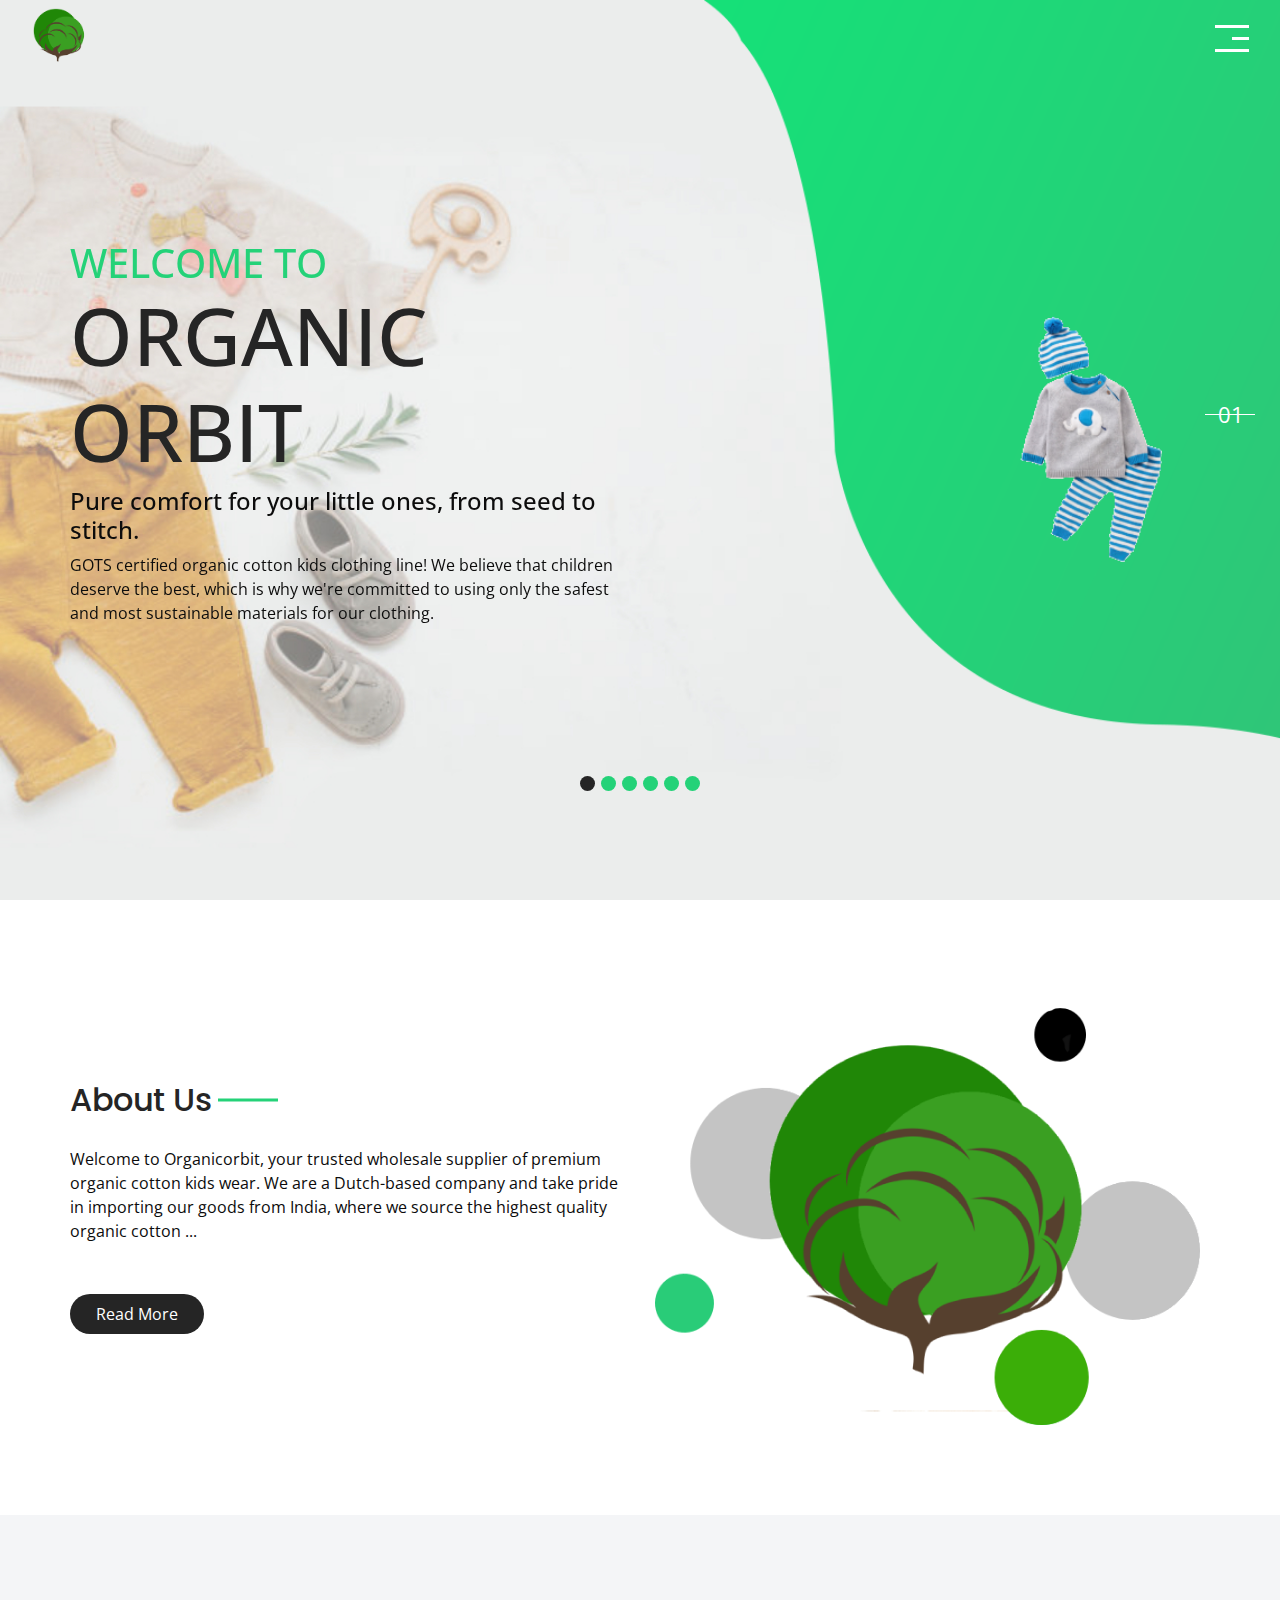
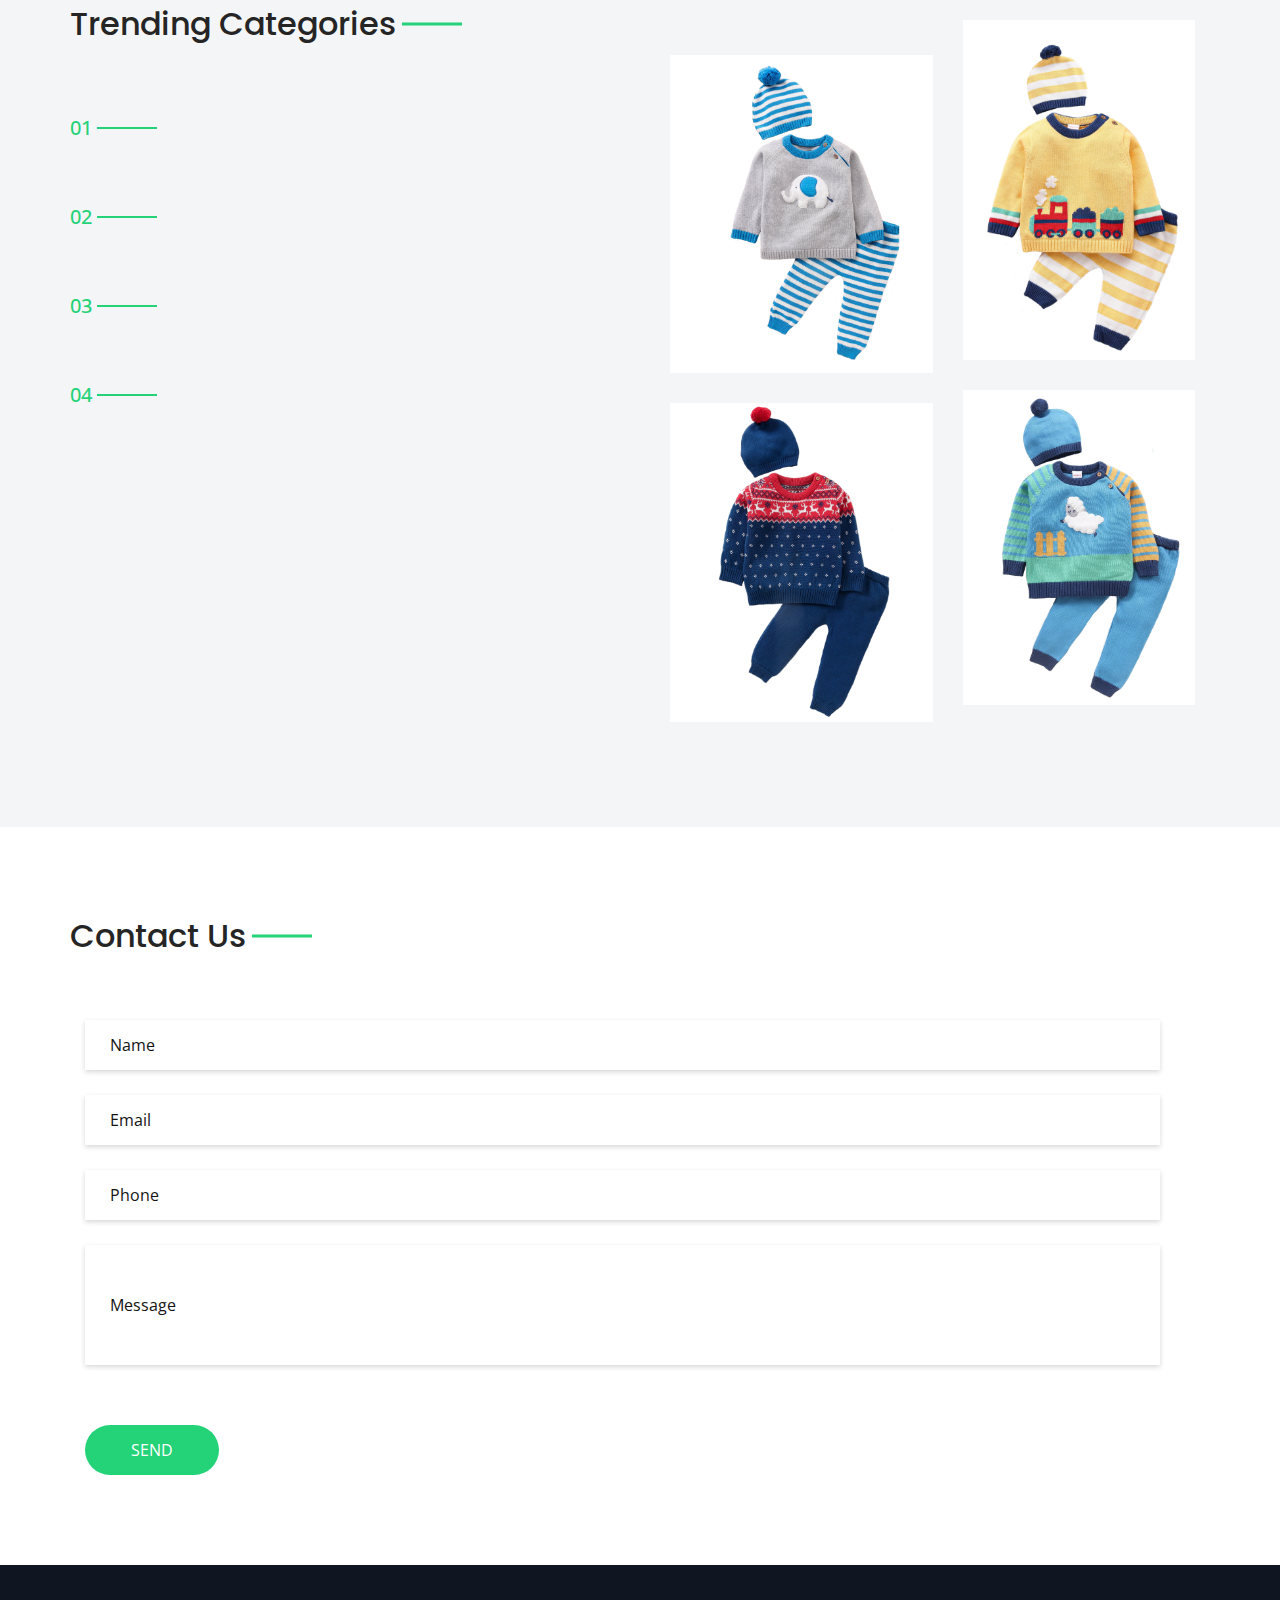
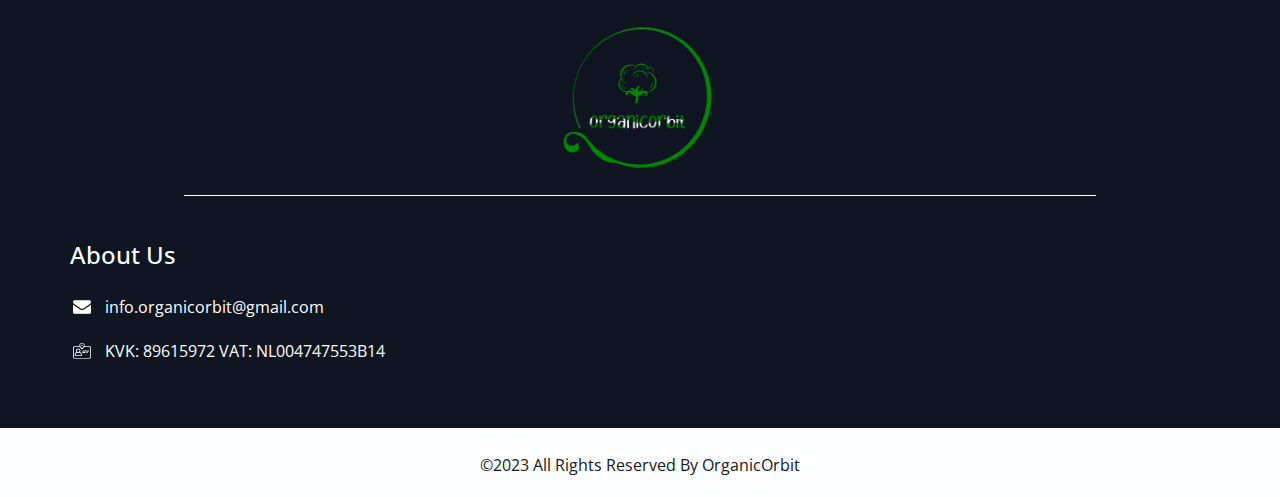
<file: index.html>
<!DOCTYPE html>
<html lang="en">

<head>
  <!-- Basic -->
  <meta charset="utf-8" />
  <meta http-equiv="X-UA-Compatible" content="IE=edge" />
  <!-- Mobile Metas -->
  <meta name="viewport" content="width=device-width, initial-scale=1, shrink-to-fit=no" />
  <!-- Site Metas -->
  <meta name="keywords" content="" />
  <meta name="description" content="" />
  <meta name="author" content="" />

  <title>Organic Orbit</title>

  <!-- slider stylesheet -->
  <link rel="stylesheet" type="text/css"
    href="https://cdnjs.cloudflare.com/ajax/libs/OwlCarousel2/2.1.3/assets/owl.carousel.min.css" />

  <!-- bootstrap core css -->
  <link rel="stylesheet" type="text/css" href="css/bootstrap.css" />

  <!-- fonts style -->
  <link href="https://fonts.googleapis.com/css?family=Open+Sans:400,700|Poppins:400,700&display=swap" rel="stylesheet">
  <!-- Custom styles for this template -->
  <link href="css/style.css" rel="stylesheet" />
  <!-- responsive style -->
  <link href="css/responsive.css" rel="stylesheet" />
</head>

<body>
  <div class="hero_area">
    <!-- header section strats -->
    <header class="header_section">
      <div class="container-fluid">
        <nav class="navbar navbar-expand-lg custom_nav-container">
          <a class="navbar-brand" href="index.html">
            <img src="images/logo_new.png" alt="" />
          </a>
          <button class="navbar-toggler" type="button" data-toggle="collapse" data-target="#navbarSupportedContent"
            aria-controls="navbarSupportedContent" aria-expanded="false" aria-label="Toggle navigation">
            <span class="navbar-toggler-icon"></span>
          </button>

          <div class="collapse navbar-collapse" id="navbarSupportedContent">
            <ul class="navbar-nav  ">
              <li class="nav-item active">
                <a class="nav-link" href="index.html">Home <span class="sr-only">(current)</span></a>
              </li>
              <li class="nav-item">
                <a class="nav-link" href="about.html"> About</a>
              </li>
              <li class="nav-item">
                <a class="nav-link" href="contact.html">Contact us</a>
              </li>
            </ul>
          </div>
          <div>
            <div class="custom_menu-btn ">
              <button>
                <span class=" s-1">

                </span>
                <span class="s-2">

                </span>
                <span class="s-3">

                </span>
              </button>
            </div>
          </div>

        </nav>
      </div>
    </header>
    <!-- end header section -->
    <!-- slider section -->
    <section class="slider_section ">
      <div class="number_box">
        <div>
          <ol class="carousel-indicators indicator-2">
            <li data-target="#carouselExampleIndicators" data-slide-to="0" class="active">01</li>
            <li data-target="#carouselExampleIndicators" data-slide-to="1">02</li>
            <li data-target="#carouselExampleIndicators" data-slide-to="2">03</li>
            <li data-target="#carouselExampleIndicators" data-slide-to="3">04</li>
            <li data-target="#carouselExampleIndicators" data-slide-to="4">05</li>
            <li data-target="#carouselExampleIndicators" data-slide-to="5">06</li>
          </ol>
        </div>
      </div>
      <div class="container">
        <div id="carouselExampleIndicators" class="carousel slide" data-ride="carousel">
          <ol class="carousel-indicators">
            <li data-target="#carouselExampleIndicators" data-slide-to="0" class="active"></li>
            <li data-target="#carouselExampleIndicators" data-slide-to="1"></li>
            <li data-target="#carouselExampleIndicators" data-slide-to="2"></li>
            <li data-target="#carouselExampleIndicators" data-slide-to="3"></li>
            <li data-target="#carouselExampleIndicators" data-slide-to="4"></li>
            <li data-target="#carouselExampleIndicators" data-slide-to="5"></li>
          </ol>
          <div class="carousel-inner">
            <div class="carousel-item active">
              <div class="row">
                <div class="col-md-6">
                  <div class="detail-box">
                    <h1>Welcome to
                      <span>
                      ORGANIC ORBIT
                    </span>
                    </h1>

                    <h4>
                      Pure comfort for your little ones, from seed to stitch.
                    </h4>
                  </div>
                  <p>
                    GOTS certified organic cotton kids clothing line! We believe that children deserve the best, which is why we're committed to using only the safest and most sustainable materials for our clothing.
                  </p>
                </div>
                <div class="col-md-6 img-container">
                  <div class="img-box">
                    <img src="images/slider-img.png" alt="">
                  </div>
                </div>
              </div>
            </div>
            <div class="carousel-item ">
              <div class="row">
                <div class="col-md-6">
                  <div class="detail-box">
                    <h1>
                      Soft
                      <span>
                        Sustainable
                      </span>
                      stylish
                    </h1>
                    <p>
                      Soft, sustainable, and stylish - our organic cotton kidswear is perfect for your little ones!
                    </p>
                  </div>
                </div>
                <div class="col-md-6 img-container">
                  <div class="img-box">
                    <img src="images/slider-img%20(2).png" alt="">
                  </div>
                </div>
              </div>
            </div>
            <div class="carousel-item ">
              <div class="row">
                <div class="col-md-6">
                  <div class="detail-box">
                    <h1>
                      Provide
                      <p><span>
                        Premium
                      </span></p>
                      Offerings
                    </h1>
                    <p>
                      Elevate your store's offerings with our premium organic cotton kidswear wholesale options.
                    </p>
                  </div>
                </div>
                <div class="col-md-6 img-container">
                  <div class="img-box">
                    <img src="images/slider-img%20(3).png" alt="">
                  </div>
                </div>
              </div>
            </div>
            <div class="carousel-item ">
              <div class="row">
                <div class="col-md-6">
                  <div class="detail-box">
                    <h1>
                      Sustainable
                      <span>
                         Cotton
                      </span>
                      <p>World</p>
                    </h1>
                    <p>
                      Eco-friendly and comfortable - our organic cotton kidswear is a win-win for both you and the planet.
                    </p>
                  </div>
                </div>
                <div class="col-md-6 img-container">
                  <div class="img-box">
                    <img src="images/slider-img%20(7).png" alt="">
                  </div>
                </div>
              </div>
            </div>
            <div class="carousel-item ">
              <div class="row">
                <div class="col-md-6">
                  <div class="detail-box">
                    <h1>
                      Playful
                      <p><span>
                        Styles
                      </span></p>
                      <p>
                        & colors

                      </p>
                    </h1>
                    <p>
                      From playful prints to classic styles, our organic cotton kidswear has something for every taste and occasion.
                    </p>
                  </div>
                </div>
                <div class="col-md-6 img-container">
                  <div class="img-box">
                    <img src="images/slider-img%20(8).png" alt="">
                  </div>
                </div>
              </div>
            </div>
            <div class="carousel-item ">
              <div class="row">
                <div class="col-md-6">
                  <div class="detail-box">
                    <h1>
                      GOTS
                      <p><span>
                        Certified
                      </span></p>
                      Textiles
                    </h1>
                    <p>
                      When you choose our GOTS certified cotton kids wear, you are choosing a product that is sustainably and ethically produced, with the highest environmental and social standards. With our commitment to organic cotton and responsible manufacturing, you can feel good about dressing your little ones in comfortable, stylish, and planet-friendly clothing. </p>
                  </div>
                </div>
                <div class="col-md-6 img-container">
                  <div class="img-box">
                    <img src="images/slider-img%20(9).png" alt="">
                  </div>
                </div>
              </div>
            </div>
          </div>
        </div>
      </div>
    </section>
    <!-- end slider section -->
  </div>


  <!-- about section -->

  <section class="about_section layout_padding">
    <div class="container">
      <div class="row">
        <div class="col-md-6">
          <div class="detail-box">
            <div class="heading_container">
              <h2>
                About Us
              </h2>

            </div>
            <p>
              Welcome to Organicorbit, your trusted wholesale supplier of premium organic cotton kids wear. We are a Dutch-based company and take pride in importing our goods from India, where we source the highest quality organic cotton
              <span id="dots">...</span>
            </p>
            <a href="about.html">
              Read More
            </a>
          </div>
        </div>
        <div class="col-md-6">
          <div class="img-box">
            <img src="images/about-img.png" alt="">
          </div>
        </div>
      </div>
    </div>
  </section>

  <!-- end about section -->

  <!-- trending section -->

  <section class="trending_section layout_padding">
    <div id="accordion">
      <div class="container">
        <div class="row">
          <div class="col-md-6">
            <div class="detail-box">
              <div class="heading_container">
                <h2>
                  Trending Categories
                </h2>
              </div>
              <div class="tab_container">
                <div class="t-link-box" data-toggle="collapse" data-target="#collapseOne" aria-expanded="true"
                  aria-controls="collapseOne">
                  <div class="number">
                    <h5>
                      01
                    </h5>
                  </div>
                  <hr>
                </div>
                <div class="t-link-box collapsed" data-toggle="collapse" data-target="#collapseTwo"
                  aria-expanded="false" aria-controls="collapseTwo">
                  <div class="number">
                    <h5>
                      02
                    </h5>
                  </div>
                  <hr>
                </div>
                <div class="t-link-box collapsed" data-toggle="collapse" data-target="#collapseThree"
                  aria-expanded="false" aria-controls="collapseThree">
                  <div class="number">
                    <h5>
                      03
                    </h5>
                  </div>
                  <hr>
                </div>
                <div class="t-link-box collapsed" data-toggle="collapse" data-target="#collapseFour"
                  aria-expanded="false" aria-controls="collapseFour">
                  <div class="number">
                    <h5>
                      04
                    </h5>
                  </div>
                  <hr>
                </div>
              </div>
            </div>
          </div>
          <div class="col-md-6">
            <div class="collapse show" id="collapseOne" aria-labelledby="headingOne" data-parent="#accordion">
              <div class="img_container ">
                <div class="box b-1">
                  <div class="img-box">
                    <img src="images/set%202.jpg" alt="">
                  </div>
                  <div class="img-box">
                    <img src="images/set%203.jpg" alt="">
                  </div>
                </div>
                <div class="box b-2">
                  <div class="img-box">
                    <img src="images/set%204.jpg" alt="">
                  </div>
                  <div class="img-box">
                    <img src="images/set%205.jpg" alt="">
                  </div>
                </div>
              </div>
            </div>
            <div class="collapse" id="collapseTwo" aria-labelledby="headingTwo" data-parent="#accordion">
              <div class="img_container ">
                <div class="box b-1">
                  <div class="img-box">
                    <img src="images/cap%20set%201.jpg" alt="">
                  </div>
                  <div class="img-box">
                    <img src="images/cap%20set%203.jpg" alt="">
                  </div>
                </div>
                <div class="box b-1">

                  <div class="img-box">
                    <img src="images/cap%20set%202.jpg" alt="">
                  </div>
                  <div class="img-box">
                    <img src="images/cap%20set%204.jpg" alt="">
                  </div>
                </div>
              </div>
            </div>
            <div class="collapse" id="collapseThree" aria-labelledby="headingThree" data-parent="#accordion">
              <div class="img_container ">
                <div class="box b-1">
                  <div class="img-box">
                    <img src="images/cardigan%201.jpg" alt="">
                  </div>
                  <div class="img-box">
                    <img src="images/cardigan%202.jpg" alt="">
                  </div>
                </div>
                <div class="box b-2">
                  <div class="img-box">
                    <img src="images/hoody%201.jpg" alt="">
                  </div>
                  <div class="img-box">
                    <img src="images/hoody%202.jpg" alt="">
                  </div>
                </div>
              </div>
            </div>
            <div class="collapse" id="collapseFour" aria-labelledby="headingfour" data-parent="#accordion">
              <div class="img_container ">
                <div class="box b-1">
                  <div class="img-box">
                    <img src="images/kimono%20sweater.jpg" alt="">
                  </div>

                  <div class="img-box">
                    <img src="images/pullover%201.jpg" alt="">
                  </div>
                </div>
                <div class="box b-2">
                  <div class="img-box">
                    <img src="images/pullover%202.jpg" alt="">
                  </div>
                  <div class="img-box">
                    <img src="images/set%201.jpg" alt="">
                  </div>
                </div>
              </div>
            </div>

          </div>
        </div>
      </div>
    </div>

  </section>


<!--  <section class="brand_section">-->
<!--    <div class="container">-->
<!--      <div class="heading_container">-->
<!--        <h2>-->
<!--          Featured Brands-->
<!--        </h2>-->
<!--      </div>-->
<!--      <div class="brand_container layout_padding2">-->
<!--        <div class="box">-->
<!--            <div class="new">-->
<!--              <h5>-->
<!--                New-->
<!--              </h5>-->
<!--            </div>-->
<!--            <div class="img-box">-->
<!--              <img src="images/slider-img.png" alt="">-->
<!--            </div>-->
<!--            <div class="detail-box">-->
<!--              <h6>-->
<!--                Chair-->
<!--              </h6>-->
<!--            </div>-->
<!--        </div>-->
<!--        <div class="box">-->
<!--            <div class="img-box">-->
<!--              <img src="images/slider-img.png" alt="">-->
<!--            </div>-->
<!--            <div class="detail-box">-->
<!--              <h6>-->
<!--                Chair-->
<!--              </h6>-->
<!--            </div>-->
<!--        </div>-->
<!--        <div class="box">-->
<!--            <div class="img-box">-->
<!--              <img src="images/slider-img.png" alt="">-->
<!--            </div>-->
<!--            <div class="detail-box">-->
<!--              <h6>-->
<!--                Chair-->
<!--              </h6>-->
<!--            </div>-->
<!--        </div>-->
<!--        <div class="box">-->
<!--            <div class="img-box">-->
<!--              <img src="images/slider-img.png" alt="">-->
<!--            </div>-->
<!--            <div class="detail-box">-->
<!--              <h6>-->
<!--                Chair-->
<!--              </h6>-->
<!--            </div>-->
<!--        </div>-->
<!--      </div>-->
<!--    </div>-->
<!--  </section>-->

  <!-- end brand section -->
  <!-- contact section -->

  <section class="contact_section layout_padding">
    <div class="container ">
      <div class="heading_container">
        <h2 class="">
          Contact Us
        </h2>
      </div>

    </div>
    <div class="container">
      <div class="row">
        <div class="col"/>
        <div class="col">
          <form>
            <div>
              <input type="text"  id="name"  name="name"  placeholder="Name" />
            </div>
            <div>
              <input type="email" id="email" name="email" placeholder="Email" />
            </div>
            <div>
              <input type="text" id="phone" name="phone" placeholder="Phone" />
            </div>
            <div>
              <input type="text" name="message" class="message-box" placeholder="Message" />
            </div>
            <div class="d-flex ">
              <button>
                SEND
              </button>
            </div>
          </form>
        </div>

        <div class="col"/>
<!--        <div class="col-md-6">-->
<!--          <div class="map_container">-->
<!--            <div class="map-responsive">-->
<!--              <iframe-->
<!--                src="https://www.google.com/maps/embed/v1/place?key=AIzaSyA0s1a7phLN0iaD6-UE7m4qP-z21pH0eSc&q=Eiffel+Tower+Paris+France"-->
<!--                width="600" height="300" frameborder="0" style="border:0; width: 100%; height:100%"-->
<!--                allowfullscreen></iframe>-->
<!--            </div>-->
<!--          </div>-->
<!--        </div>-->
      </div>
    </div>
  </section>

  <!-- end contact section -->

  <!-- client section -->
<!--  <section class="client_section layout_padding-bottom">-->
<!--    <div class="container">-->
<!--      <div class="heading_container">-->
<!--        <h2>-->
<!--          Testimonial-->
<!--        </h2>-->
<!--      </div>-->
<!--    </div>-->

<!--    <div class="container">-->
<!--      <div class="client_container layout_padding2">-->
<!--        <div class="client_box b-1">-->
<!--          <div class="client-id">-->
<!--            <div class="img-box">-->
<!--              <img src="images/client-1.png" alt="" />-->
<!--            </div>-->
<!--            <div class="name">-->
<!--              <h5>-->
<!--                Magna-->
<!--              </h5>-->
<!--              <p>-->
<!--                Consectetur adipiscing-->
<!--              </p>-->
<!--            </div>-->
<!--          </div>-->
<!--          <div class="detail">-->
<!--            <p>-->
<!--              Lorem ipsum dolor sit amet, consectetur adipiscing elit, sed do eiusmod tempor incididunt ut labore et-->
<!--              dolore magna aliqua. Ut enim ad minim veniam, quis nostrudLorem ipsum-->
<!--            </p>-->
<!--            <div>-->
<!--              <div class="arrow_img">-->
<!--              </div>-->
<!--            </div>-->
<!--          </div>-->
<!--        </div>-->
<!--        <div class="client_box b-2">-->
<!--          <div class="client-id">-->
<!--            <div class="img-box">-->
<!--              <img src="images/client-2.png" alt="" />-->
<!--            </div>-->
<!--            <div class="name">-->
<!--              <h5>-->
<!--                Aliqua-->
<!--              </h5>-->
<!--              <p>-->
<!--                Consectetur adipiscing-->
<!--              </p>-->

<!--            </div>-->
<!--          </div>-->
<!--          <div class="detail">-->
<!--            <p>-->
<!--              Lorem ipsum dolor sit amet, consectetur adipiscing elit, sed do eiusmod tempor incididunt ut labore et-->
<!--              dolore magna aliqua. Ut enim ad minim veniam, quis nostrudLorem ipsum-->
<!--            </p>-->
<!--            <div>-->
<!--              <div class="arrow_img">-->
<!--              </div>-->
<!--            </div>-->
<!--          </div>-->
<!--        </div>-->
<!--      </div>-->
<!--    </div>-->
<!--  </section>-->

  <!-- end client section -->

  <!-- info section -->
  <section class="info_section layout_padding2">
    <div class="container">
      <div class="info_logo">
        <div class="col">
          <div class="img-box">
            <img height="175px" src="images/logo_big.png" alt="">
          </div>
        </div>
      </div>
      <div class="row">
        <div class="col">
          <div class="info_contact">
            <h5>
              About Us
            </h5>
            <div>
              <div class="img-box">
                <img src="images/envelope-white.png" width="18px" alt="">
              </div>
              <p>
                info.organicorbit@gmail.com
              </p>
            </div>
            <div>
              <div class="img-box">
                <img src="images/id-card.png" width="18px" alt="">
              </div>
              <p>
                KVK: 89615972  VAT: NL004747553B14
              </p>
            </div>
          </div>
        </div>

      </div>
    </div>
  </section>

  <!-- end info_section -->


  <!-- footer section -->
  <section class="container-fluid footer_section ">
    <div class="container">
      <p>
        &copy;2023 All Rights Reserved By OrganicOrbit
      </p>
    </div>
  </section>
  <!-- end  footer section -->


  <script type="text/javascript" src="js/jquery-3.4.1.min.js"></script>
  <script type="text/javascript" src="js/bootstrap.js"></script>
  <script type="text/javascript" src="https://cdnjs.cloudflare.com/ajax/libs/OwlCarousel2/2.2.1/owl.carousel.min.js">
  </script>

  <div id="loadingModal" class="cust_modal">
    <div class="cust_modal-content">
      <p>Sending your message....</p>
    </div>
  </div>

  <div id="successModal" class="cust_modal">
    <div class="cust_modal-content">
      <span class="cust_close">&times;</span>
      <p>Your message was sent successfully!</p>
    </div>
  </div>

  <div id="failedModal" class="cust_modal">
    <div class="cust_modal-content">
      <span class="cust_closeFailed">&times;</span>
      <p>Unfortunately your message was not sent! Please try again...!!</p>
    </div>
  </div>

  <script src="https://cdn.emailjs.com/sdk/2.3.2/email.min.js"></script>
  <script>
    (function(){
      emailjs.init('xTBBUmE0EP3at8xfv');
    })();

    const form = document.querySelector('form');
    form.addEventListener('submit', (event) => {
      event.preventDefault();
      const loadingModal = document.getElementById('loadingModal');
      loadingModal.style.display = 'block';

      emailjs.sendForm('service_g6lfc8i', 'organicorbit_customer_co', form)
              .then((response) => {
                // Show the modal when the email is sent successfully
                loadingModal.style.display = 'none';
                const modal = document.getElementById('successModal');
                const span = document.getElementsByClassName('cust_close')[0];
                modal.style.display = 'block';
                document.body.classList.add('cust_modal-open');
                span.onclick = function() {
                  modal.style.display = 'none';
                  document.body.classList.remove('cust_modal-open');
                }
                window.onclick = function(event) {
                  if (event.target === modal) {
                    modal.style.display = 'none';
                    document.body.classList.remove('cust_modal-open');
                  }
                }
                form.reset();
              }, (error) => {
                // Show the modal when the email is sent successfully
                loadingModal.style.display = 'none';
                const modal = document.getElementById('failedModal');
                const span = document.getElementsByClassName('cust_closeFailed')[0];
                modal.style.display = 'block';
                document.body.classList.add('cust_modal-open');
                span.onclick = function() {
                  modal.style.display = 'none';
                  document.body.classList.remove('cust_modal-open');
                }
                window.onclick = function(event) {
                  if (event.target === modal) {
                    modal.style.display = 'none';
                    document.body.classList.remove('cust_modal-open');
                  }
                }
              });
    });
  </script>
  <script type="text/javascript">
    $(".owl-carousel").owlCarousel({
      loop: true,
      margin: 10,
      nav: true,
      navText: [],
      autoplay: true,
      slideSpeed: 500,
      autoplayHoverPause: true,
      responsive: {
        0: {
          items: 1
        },
        420: {
          items: 2
        },
        1000: {
          items: 5
        }
      }

    });
  </script>
  <script>
    var nav = $("#navbarSupportedContent");
    var btn = $(".custom_menu-btn");
    btn.click
    btn.click(function (e) {

      e.preventDefault();
      nav.toggleClass("lg_nav-toggle");
      document.querySelector(".custom_menu-btn").classList.toggle("menu_btn-style")
    });
  </script>
  <script>
    $('.carousel').on('slid.bs.carousel', function () {
      $(".indicator-2 li").removeClass("active");
      indicators = $(".carousel-indicators li.active").data("slide-to");
      a = $(".indicator-2").find("[data-slide-to='" + indicators + "']").addClass("active");
      console.log(indicators);

    })
  </script>

</body>

</html>
</file>
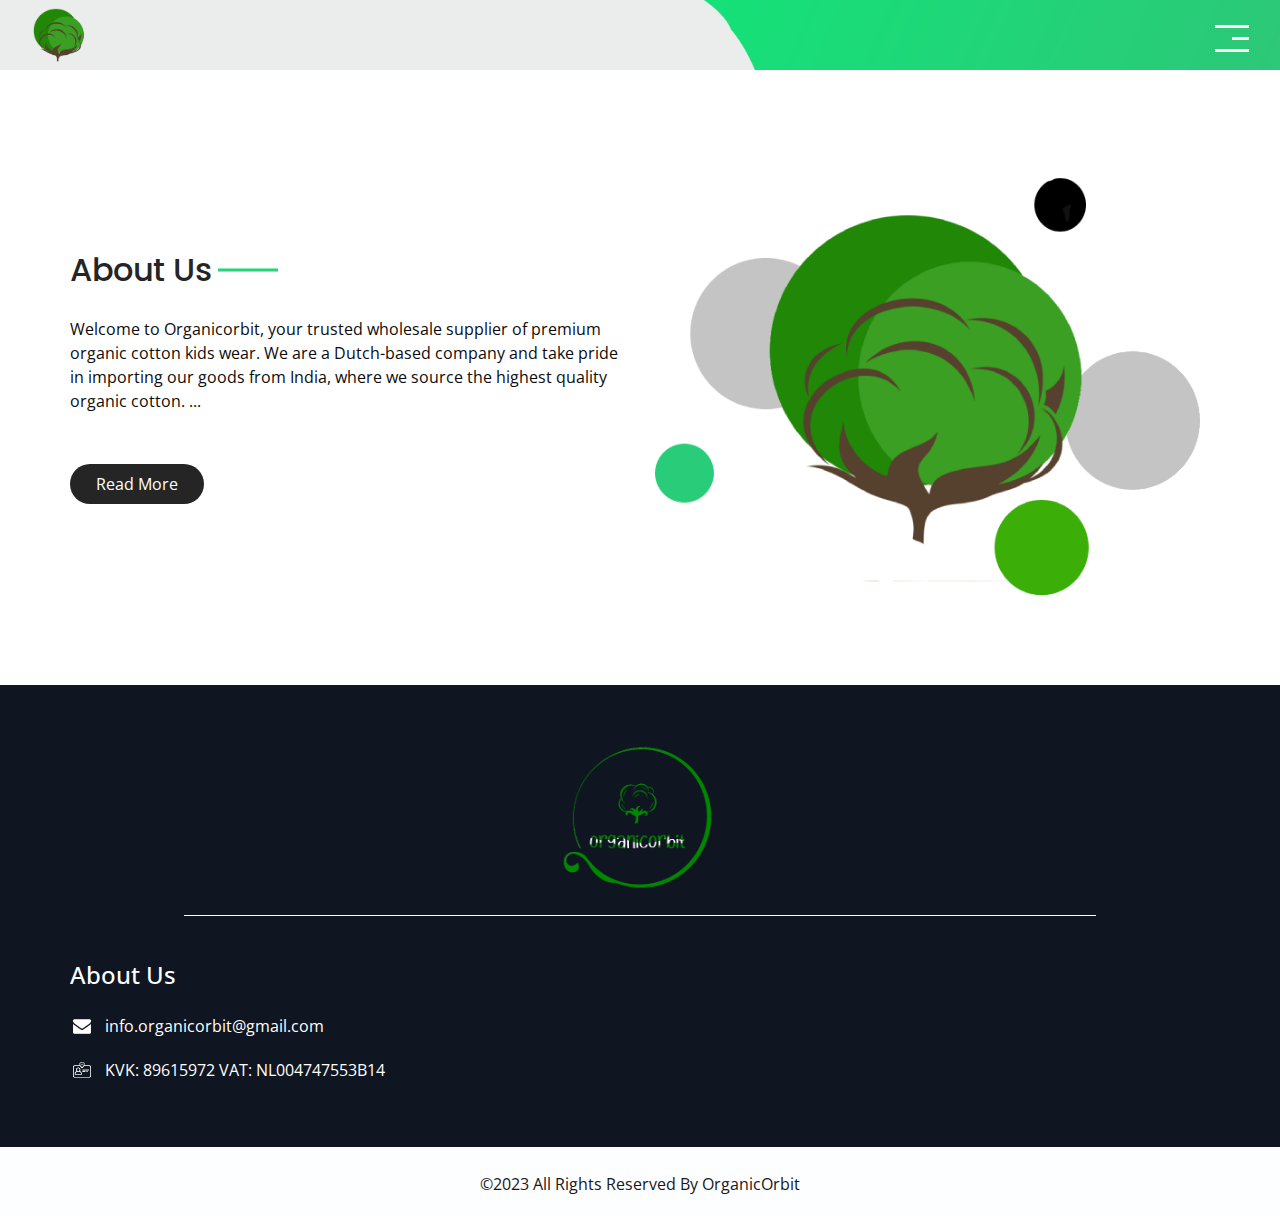
<file: about.html>
<!DOCTYPE html>
<html>

<head>
  <!-- Basic -->
  <meta charset="utf-8" />
  <meta http-equiv="X-UA-Compatible" content="IE=edge" />
  <!-- Mobile Metas -->
  <meta name="viewport" content="width=device-width, initial-scale=1, shrink-to-fit=no" />
  <!-- Site Metas -->
  <meta name="keywords" content="" />
  <meta name="description" content="" />
  <meta name="author" content="" />

  <title> Organic Orbit</title>

  <!-- slider stylesheet -->
  <link rel="stylesheet" type="text/css"
    href="https://cdnjs.cloudflare.com/ajax/libs/OwlCarousel2/2.1.3/assets/owl.carousel.min.css" />

  <!-- bootstrap core css -->
  <link rel="stylesheet" type="text/css" href="css/bootstrap.css" />

  <!-- fonts style -->
  <link href="https://fonts.googleapis.com/css?family=Open+Sans:400,700|Poppins:400,700&display=swap" rel="stylesheet">
  <!-- Custom styles for this template -->
  <link href="css/style.css" rel="stylesheet" />
  <!-- responsive style -->
  <link href="css/responsive.css" rel="stylesheet" />
  <script>
    function showMore(){
      const dots = document.getElementById("dots");
      const moreText = document.getElementById("more");
      const btnText = document.getElementById("myBtn");

      if (dots.style.display === "none") {
        dots.style.display = "inline";
        btnText.innerHTML = "Read more";
        moreText.style.display = "none";
      } else {
        dots.style.display = "none";
        btnText.innerHTML = "Read less";
        moreText.style.display = "inline";
      }
    }
  </script>
</head>

<body class="sub_page">
  <div class="hero_area">
    <!-- header section strats -->
    <header class="header_section">
      <div class="container-fluid">
        <nav class="navbar navbar-expand-lg custom_nav-container">
          <a class="navbar-brand" href="index.html">
            <img src="images/logo_new.png" alt="" />
          </a>
          <button class="navbar-toggler" type="button" data-toggle="collapse" data-target="#navbarSupportedContent"
            aria-controls="navbarSupportedContent" aria-expanded="false" aria-label="Toggle navigation">
            <span class="navbar-toggler-icon"></span>
          </button>

          <div class="collapse navbar-collapse" id="navbarSupportedContent">
            <ul class="navbar-nav  ">
              <li class="nav-item ">
                <a class="nav-link" href="index.html">Home <span class="sr-only">(current)</span></a>
              </li>
              <li class="nav-item active">
                <a class="nav-link" href="about.html"> About</a>
              </li>
              <li class="nav-item">
                <a class="nav-link" href="contact.html">Contact us</a>
              </li>
            </ul>
            <div class="user_option">
              <a href="">
                <img src="images/user.png" alt="">
                <span>
                  Login
                </span>
              </a>
              <form class="form-inline my-2 my-lg-0 ml-0 ml-lg-4 mb-3 mb-lg-0">
                <button class="btn  my-2 my-sm-0 nav_search-btn" type="submit"></button>
              </form>
            </div>
          </div>
          <div>
            <div class="custom_menu-btn ">
              <button>
                <span class=" s-1">

                </span>
                <span class="s-2">

                </span>
                <span class="s-3">

                </span>
              </button>
            </div>
          </div>

        </nav>
      </div>
    </header>
    <!-- end header section -->
  </div>


  <!-- about section -->

  <section class="about_section layout_padding">
    <div class="container">
      <div class="row">
        <div class="col-md-6">
          <div class="detail-box">
            <div class="heading_container">
              <h2>
                About Us
              </h2>

            </div>
            <p>
              Welcome to Organicorbit, your trusted wholesale supplier of premium organic cotton kids wear. We are a Dutch-based company and take pride in importing our goods from India, where we source the highest quality organic cotton.
              <span id="dots">...</span>
              <span id="more" style="display: none">Our moto is "Pure comfort for your little ones, from seed to stitch." We believe that every child deserves the best possible start in life, and that includes wearing clothes that are not only comfortable and stylish, but also environmentally and socially responsible. That's why we are dedicated to using only GOTS certified organic cotton and employing responsible manufacturing practices to minimize our impact on the environment.

              As a GOTS certified company, we are committed to providing our customers with the highest quality organic cotton products that meet the most stringent environmental and social standards. GOTS certification ensures that our products are made from organic fibers, are free from harmful chemicals, and meet strict criteria for social responsibility and fair labor practices. This means that when you choose Organicorbit, you can be confident that you are making a responsible choice for your child and for the planet.

              Our commitment to ethical and sustainable production is reflected in our GOTS certification, ensuring that our products meet the highest environmental and social standards. We take our responsibility to the planet and our customers seriously, and strive to offer the best possible products and services.

              Our products are designed with the modern family in mind, offering a wide range of high-quality, affordable, and stylish organic cotton kids wear. From clothes for babies to toddlers and children, our products are versatile and perfect for all occasions. We understand that every purchase you make contributes to a larger impact on the world, which is why we are committed to ensuring that our products are not only good for your little ones but also for the environment and the people who make them.

              Our commitment to sustainability extends beyond our products. We are dedicated to minimizing our environmental impact throughout the entire supply chain. We work closely with our suppliers to ensure that they follow responsible manufacturing practices, including the use of non-toxic dyes and chemicals, efficient water management, and reduced energy consumption.

              In addition to our commitment to sustainability and social responsibility, we are also dedicated to providing excellent customer service. Our team is passionate about helping you find the perfect products for your needs and ensuring your satisfaction with your purchases. We believe in creating long-lasting relationships with our customers, and we are committed to providing the best possible support and assistance throughout your journey with us.

              At Organicorbit, we believe that our products should not only be good for the planet but also for the people who make them. We work closely with our suppliers to ensure fair labor practices and safe working conditions. We believe that everyone involved in our supply chain should be treated with respect and dignity, and we are dedicated to upholding these values.

              In conclusion, Organicorbit is your one-stop-shop for high-quality, affordable, and environmentally friendly organic cotton kids wear. Our commitment to ethical and sustainable production, combined with our GOTS certification, means that you can trust us to provide you with the best possible products and services. Join us in our mission to make the world a better place for our children, one stitch at a time.

              </span>

               </p>
            <a href="#" onclick="showMore()" id="myBtn">
              Read More
            </a>
          </div>
        </div>
        <div class="col-md-6">
          <div class="img-box">
            <img src="images/about-img.png" alt="">
          </div>
        </div>
      </div>
    </div>
  </section>

  <!-- end about section -->


  <!-- info section -->
  <section class="info_section layout_padding2">
    <div class="container">
      <div class="info_logo">
        <div class="col">
          <div class="img-box">
            <img height="175px" src="images/logo_big.png" alt="">
          </div>
        </div>
      </div>
      <div class="row">
        <div class="col">
          <div class="info_contact">
            <h5>
              About Us
            </h5>
            <div>
              <div class="img-box">
                <img src="images/envelope-white.png" width="18px" alt="">
              </div>
              <p>
                info.organicorbit@gmail.com
              </p>
            </div>

            <div>
              <div class="img-box">
                <img src="images/id-card.png" width="18px" alt="">
              </div>
              <p>
                KVK: 89615972 VAT: NL004747553B14
              </p>
            </div>
          </div>
        </div>

      </div>
    </div>
  </section>

  <!-- end info_section -->


  <!-- footer section -->
  <section class="container-fluid footer_section ">
    <div class="container">
      <p>
        &copy;2023 All Rights Reserved By OrganicOrbit
      </p>
    </div>
  </section>
  <!-- end  footer section -->


  <script type="text/javascript" src="js/jquery-3.4.1.min.js"></script>
  <script type="text/javascript" src="js/bootstrap.js"></script>
  <script type="text/javascript" src="https://cdnjs.cloudflare.com/ajax/libs/OwlCarousel2/2.2.1/owl.carousel.min.js">
  </script>
  <script type="text/javascript">
    $(".owl-carousel").owlCarousel({
      loop: true,
      margin: 10,
      nav: true,
      navText: [],
      autoplay: true,
      autoplayHoverPause: true,
      responsive: {
        0: {
          items: 1
        },
        420: {
          items: 2
        },
        1000: {
          items: 5
        }
      }

    });
  </script>
  <script>
    var nav = $("#navbarSupportedContent");
    var btn = $(".custom_menu-btn");
    btn.click
    btn.click(function (e) {

      e.preventDefault();
      nav.toggleClass("lg_nav-toggle");
      document.querySelector(".custom_menu-btn").classList.toggle("menu_btn-style")
    });
  </script>
  <script>
    $('.carousel').on('slid.bs.carousel', function () {
      $(".indicator-2 li").removeClass("active");
      indicators = $(".carousel-indicators li.active").data("slide-to");
      a = $(".indicator-2").find("[data-slide-to='" + indicators + "']").addClass("active");
      console.log(indicators);

    })
  </script>

</body>

</html>
</file>
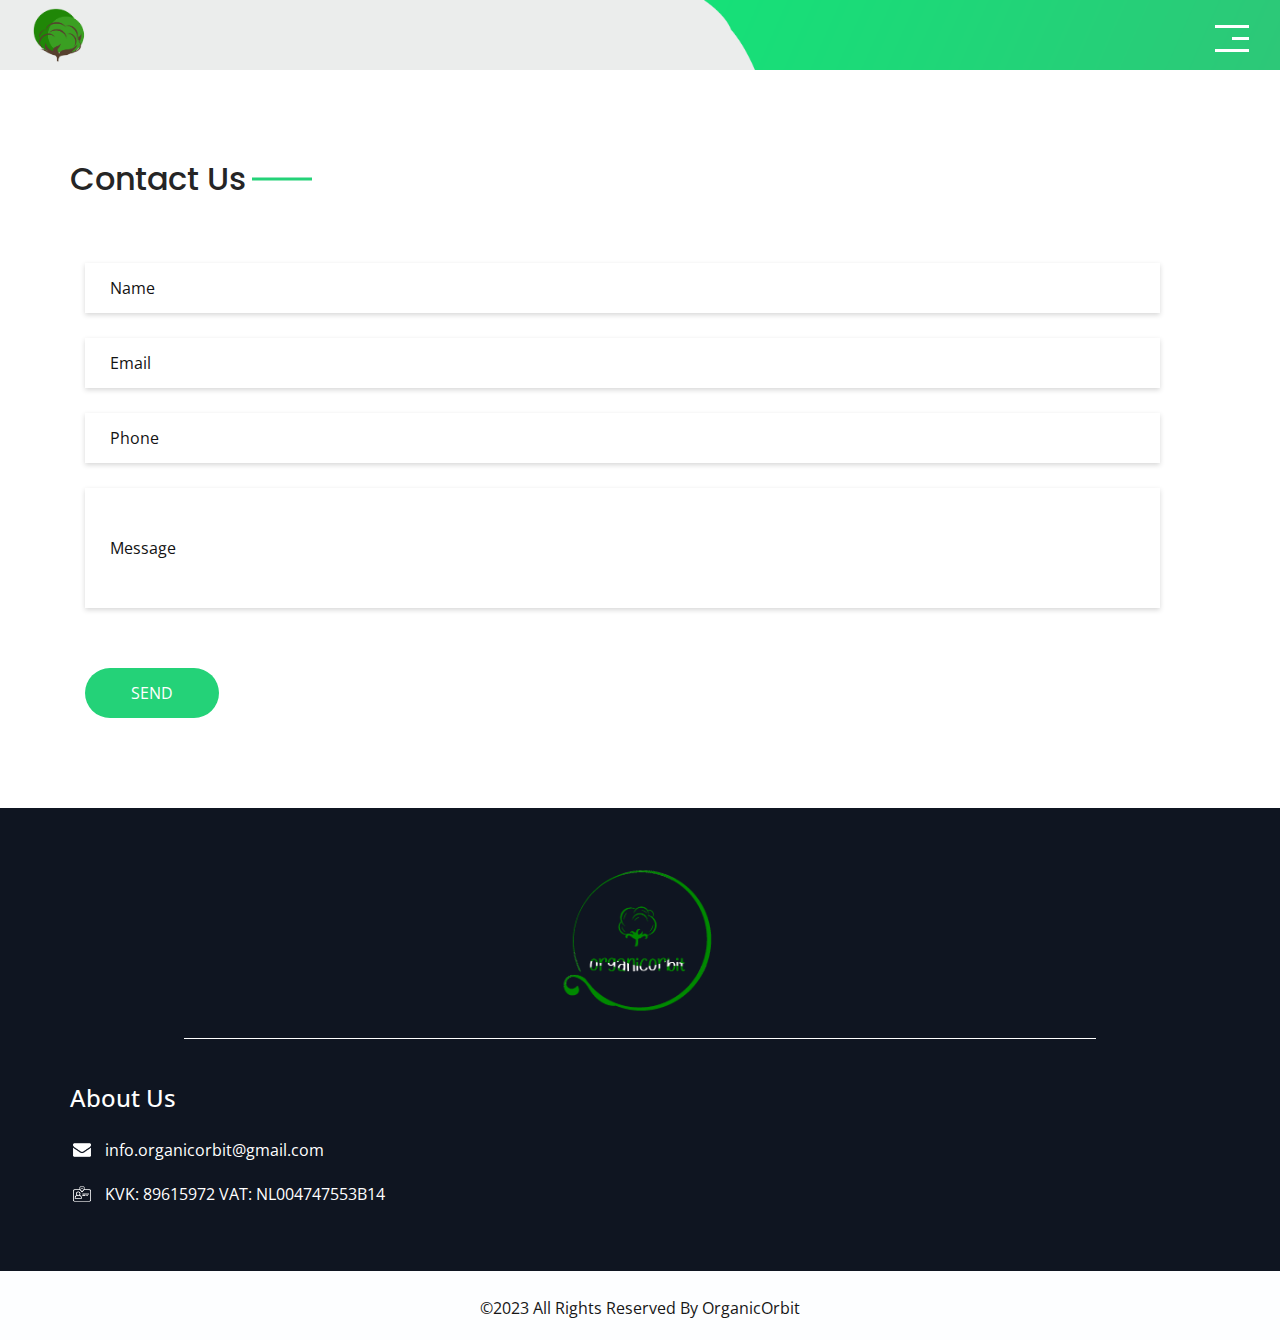
<file: contact.html>
<!DOCTYPE html>
<html>

<head>
  <!-- Basic -->
  <meta charset="utf-8" />
  <meta http-equiv="X-UA-Compatible" content="IE=edge" />
  <!-- Mobile Metas -->
  <meta name="viewport" content="width=device-width, initial-scale=1, shrink-to-fit=no" />
  <!-- Site Metas -->
  <meta name="keywords" content="" />
  <meta name="description" content="" />
  <meta name="author" content="" />

  <title> Organic Orbit</title>

  <!-- slider stylesheet -->
  <link rel="stylesheet" type="text/css"
    href="https://cdnjs.cloudflare.com/ajax/libs/OwlCarousel2/2.1.3/assets/owl.carousel.min.css" />

  <!-- bootstrap core css -->
  <link rel="stylesheet" type="text/css" href="css/bootstrap.css" />

  <!-- fonts style -->
  <link href="https://fonts.googleapis.com/css?family=Open+Sans:400,700|Poppins:400,700&display=swap" rel="stylesheet">
  <!-- Custom styles for this template -->
  <link href="css/style.css" rel="stylesheet" />
  <!-- responsive style -->
  <link href="css/responsive.css" rel="stylesheet" />
</head>

<body class="sub_page">
  <div class="hero_area">
    <!-- header section strats -->
    <header class="header_section">
      <div class="container-fluid">
        <nav class="navbar navbar-expand-lg custom_nav-container">
          <a class="navbar-brand" href="index.html">
            <img src="images/logo_new.png" alt="" />
          </a>
          <button class="navbar-toggler" type="button" data-toggle="collapse" data-target="#navbarSupportedContent"
            aria-controls="navbarSupportedContent" aria-expanded="false" aria-label="Toggle navigation">
            <span class="navbar-toggler-icon"></span>
          </button>

          <div class="collapse navbar-collapse" id="navbarSupportedContent">
            <ul class="navbar-nav  ">
              <li class="nav-item ">
                <a class="nav-link" href="index.html">Home <span class="sr-only">(current)</span></a>
              </li>
              <li class="nav-item">
                <a class="nav-link" href="about.html"> About</a>
              </li>
              <li class="nav-item active">
                <a class="nav-link" href="contact.html">Contact us</a>
              </li>
            </ul>
            <div class="user_option">
              <a href="">
                <img src="images/user.png" alt="">
                <span>
                  Login
                </span>
              </a>
              <form class="form-inline my-2 my-lg-0 ml-0 ml-lg-4 mb-3 mb-lg-0">
                <button class="btn  my-2 my-sm-0 nav_search-btn" type="submit"></button>
              </form>
            </div>
          </div>
          <div>
            <div class="custom_menu-btn ">
              <button>
                <span class=" s-1">

                </span>
                <span class="s-2">

                </span>
                <span class="s-3">

                </span>
              </button>
            </div>
          </div>

        </nav>
      </div>
    </header>
    <!-- end header section -->
  </div>



  <!-- contact section -->

  <section class="contact_section layout_padding">
    <div class="container ">
      <div class="heading_container">
        <h2 class="">
          Contact Us
        </h2>
      </div>

    </div>
    <div class="container">
      <div class="row">
        <div class="col"/>
        <div class="col">
          <form>
            <div>
              <input type="text"  id="name"  name="name"  placeholder="Name" />
            </div>
            <div>
              <input type="email" id="email" name="email" placeholder="Email" />
            </div>
            <div>
              <input type="text" id="phone" name="phone" placeholder="Phone" />
            </div>
            <div>
              <input type="text" name="message" class="message-box" placeholder="Message" />
            </div>
            <div class="d-flex ">
              <button>
                SEND
              </button>
            </div>
          </form>
        </div>

        <div class="col"/>
      </div>
    </div>
  </section>

  <!-- end contact section -->



  <!-- info section -->
  <section class="info_section layout_padding2">
    <div class="container">
      <div class="info_logo">
        <div class="col">
          <div class="img-box">
            <img height="175px" src="images/logo_big.png" alt="">
          </div>
        </div>
      </div>
      <div class="row">
        <div class="col">
          <div class="info_contact">
            <h5>
              About Us
            </h5>
            <div>
              <div class="img-box">
                <img src="images/envelope-white.png" width="18px" alt="">
              </div>
              <p>
                info.organicorbit@gmail.com
              </p>
            </div>

            <div>
              <div class="img-box">
                <img src="images/id-card.png" width="18px" alt="">
              </div>
              <p>
                KVK: 89615972 VAT: NL004747553B14
              </p>
            </div>
          </div>
        </div>

      </div>
    </div>
  </section>
  <!-- end info_section -->


  <!-- footer section -->
  <section class="container-fluid footer_section ">
    <div class="container">
      <p>
        &copy;2023 All Rights Reserved By OrganicOrbit
      </p>
    </div>
  </section>
  <!-- end  footer section -->


  <script type="text/javascript" src="js/jquery-3.4.1.min.js"></script>
  <script type="text/javascript" src="js/bootstrap.js"></script>
  <script type="text/javascript" src="https://cdnjs.cloudflare.com/ajax/libs/OwlCarousel2/2.2.1/owl.carousel.min.js">
  </script>

  <div id="loadingModal" class="cust_modal">
    <div class="cust_modal-content">
      <p>Sending your message....</p>
    </div>
  </div>

  <div id="successModal" class="cust_modal">
    <div class="cust_modal-content">
      <span class="cust_close">&times;</span>
      <p>Your message was sent successfully!</p>
    </div>
  </div>

  <div id="failedModal" class="cust_modal">
    <div class="cust_modal-content">
      <span class="cust_closeFailed">&times;</span>
      <p>Unfortunately your message was not sent! Please try again...!!</p>
    </div>
  </div>

  <script src="https://cdn.emailjs.com/sdk/2.3.2/email.min.js"></script>
  <script>
    (function(){
      emailjs.init('xTBBUmE0EP3at8xfv');
    })();

    const form = document.querySelector('form');
    form.addEventListener('submit', (event) => {
      event.preventDefault();
      const loadingModal = document.getElementById('loadingModal');
      loadingModal.style.display = 'block';

      emailjs.sendForm('service_g6lfc8i', 'organicorbit_customer_co', form)
              .then((response) => {
                // Show the modal when the email is sent successfully
                loadingModal.style.display = 'none';
                const modal = document.getElementById('successModal');
                const span = document.getElementsByClassName('cust_close')[0];
                modal.style.display = 'block';
                document.body.classList.add('cust_modal-open');
                span.onclick = function() {
                  modal.style.display = 'none';
                  document.body.classList.remove('cust_modal-open');
                }
                window.onclick = function(event) {
                  if (event.target === modal) {
                    modal.style.display = 'none';
                    document.body.classList.remove('cust_modal-open');
                  }
                }
                form.reset();
              }, (error) => {
                // Show the modal when the email is sent successfully
                loadingModal.style.display = 'none';
                const modal = document.getElementById('failedModal');
                const span = document.getElementsByClassName('cust_closeFailed')[0];
                modal.style.display = 'block';
                document.body.classList.add('cust_modal-open');
                span.onclick = function() {
                  modal.style.display = 'none';
                  document.body.classList.remove('cust_modal-open');
                }
                window.onclick = function(event) {
                  if (event.target === modal) {
                    modal.style.display = 'none';
                    document.body.classList.remove('cust_modal-open');
                  }
                }
              });
    });
  </script>
  <script type="text/javascript">
    $(".owl-carousel").owlCarousel({
      loop: true,
      margin: 10,
      nav: true,
      navText: [],
      autoplay: true,
      autoplayHoverPause: true,
      responsive: {
        0: {
          items: 1
        },
        420: {
          items: 2
        },
        1000: {
          items: 5
        }
      }

    });
  </script>
  <script>
    var nav = $("#navbarSupportedContent");
    var btn = $(".custom_menu-btn");
    btn.click
    btn.click(function (e) {

      e.preventDefault();
      nav.toggleClass("lg_nav-toggle");
      document.querySelector(".custom_menu-btn").classList.toggle("menu_btn-style")
    });
  </script>
  <script>
    $('.carousel').on('slid.bs.carousel', function () {
      $(".indicator-2 li").removeClass("active");
      indicators = $(".carousel-indicators li.active").data("slide-to");
      a = $(".indicator-2").find("[data-slide-to='" + indicators + "']").addClass("active");
      console.log(indicators);

    })
  </script>

</body>

</html>
</file>
<file: css/style.css>
body {
  font-family: 'Open Sans', sans-serif;
  color: #0c0c0c;
  background-color: #ffffff;
}

.layout_padding {
  padding-top: 90px;
  padding-bottom: 90px;
}

.layout_padding2 {
  padding: 45px 0;
}

.layout_padding2-top {
  padding-top: 45px;
  padding-bottom: 45px;
}

.layout_padding2-bottom {
  padding-bottom: 45px;
}

.layout_padding-top {
  padding-top: 90px;
}

.layout_padding-bottom {
  padding-bottom: 90px;
}

.heading_container {
  display: -webkit-box;
  display: -ms-flexbox;
  display: flex;
}

.heading_container h2 {
  color: #252525;
  position: relative;
  font-family: 'Poppins', sans-serif;
}

.heading_container h2::before {
  content: "";
  width: 60px;
  height: 3px;
  position: absolute;
  top: 50%;
  right: -5px;
  background-color: #24d278;
  -webkit-transform: translate(100%, -50%);
          transform: translate(100%, -50%);
}

/*header section*/
.hero_area {
  height: 100vh;
  background-image: url(../images/hero-bg.jpg);
  background-size: cover;
  position: relative;
  background-repeat: no-repeat;
  overflow: hidden;
}

.hero_area::after {
  content: "";
  position: absolute;
  bottom: 0;
  right: 0;
  width: 45%;
  height: 100%;
  background-image: url(../images/hero-side-bg.png);
  background-size: cover;
}

.sub_page .hero_area {
  height: auto;
  background-size: auto;
}

.hero_area.sub_pages {
  height: auto;
}

.header_section {
  overflow-x: hidden;
}

.header_section .container-fluid {
  padding-right: 25px;
  padding-left: 25px;
}

.header_section .nav_container {
  margin: 0 auto;
}

.header_section .user_option {
  display: -webkit-box;
  display: -ms-flexbox;
  display: flex;
  -webkit-box-align: center;
      -ms-flex-align: center;
          align-items: center;
}

.header_section .user_option a {
  display: -webkit-box;
  display: -ms-flexbox;
  display: flex;
  color: #ffffff;
  -webkit-box-align: center;
      -ms-flex-align: center;
          align-items: center;
}

.header_section .user_option a img {
  min-width: 20px;
  height: 20px;
  margin-right: 5px;
}

.custom_nav-container.navbar-expand-lg .navbar-nav .nav-item .nav-link {
  padding: 10px 15px;
  color: #060606;
  text-align: center;
  text-transform: uppercase;
}

.custom_nav-container.navbar-expand-lg .navbar-nav .nav-item.active .nav-link, .custom_nav-container.navbar-expand-lg .navbar-nav .nav-item:hover .nav-link {
  color: #24d278;
}

a,
a:hover,
a:focus {
  text-decoration: none;
}

a:hover,
a:focus {
  color: initial;
}

.btn,
.btn:focus {
  outline: none !important;
  -webkit-box-shadow: none;
          box-shadow: none;
}

.custom_nav-container .nav_search-btn {
  background-image: url(../images/search-icon.png);
  background-size: 17px;
  background-repeat: no-repeat;
  background-position-y: 7px;
  width: 35px;
  height: 35px;
  padding: 0;
  border: none;
}

.custom_nav-container form {
  padding-top: 7px;
}

.navbar-brand {
  margin-right: 5%;
  display: -webkit-box;
  display: -ms-flexbox;
  display: flex;
  -webkit-box-align: center;
      -ms-flex-align: center;
          align-items: center;
}

.navbar-brand img {
  width: 70px;
}

.custom_nav-container {
  z-index: 99999;
  padding: 0;
  height: 70px;
}

.custom_nav-container .navbar-toggler {
  outline: none;
}

.custom_nav-container .navbar-toggler .navbar-toggler-icon {
  background-image: url(../images/menu.png);
  background-size: 50px;
  width: 30px;
  height: 30px;
}

.lg_toggl-btn {
  background-color: transparent;
  border: none;
  outline: none;
  width: 56px;
  height: 40px;
  cursor: pointer;
}

.lg_toggl-btn:focus {
  outline: none;
}

.login_btn-container {
  padding-top: 30px;
}

.login_btn-container a {
  color: #24d278;
  text-transform: uppercase;
}

/*end header section*/
/* slider section */
.slider_section {
  height: calc(90% - 70px);
  display: -webkit-box;
  display: -ms-flexbox;
  display: flex;
  -webkit-box-align: center;
      -ms-flex-align: center;
          align-items: center;
}

.slider_section .container {
  position: relative;
  z-index: 2;
}

.slider_section .number_box {
  width: 50px;
  position: absolute;
  right: 25px;
  top: 46%;
  display: -webkit-box;
  display: -ms-flexbox;
  display: flex;
  -webkit-box-orient: vertical;
  -webkit-box-direction: normal;
      -ms-flex-direction: column;
          flex-direction: column;
  -webkit-box-align: center;
      -ms-flex-align: center;
          align-items: center;
  color: #ffffff;
  -webkit-transform: translateY(-50%);
          transform: translateY(-50%);
  z-index: 2;
  font-size: 22px;
}

.slider_section .number_box::before {
  content: "";
  width: 50px;
  height: 1px;
  background-color: #ffffff;
  position: absolute;
  top: 50%;
  left: 50%;
  -webkit-transform: translate(-50%, -50%);
          transform: translate(-50%, -50%);
}

.slider_section .row {
  -webkit-box-align: center;
      -ms-flex-align: center;
          align-items: center;
}

.slider_section .detail-box h1 {
  color: #24d278;
  text-transform: uppercase;
}

.slider_section .detail-box h1 span {
  font-size: 5rem;
  color: #252525;
}

.slider_section .detail-box p {
  margin-top: 15px;
}

.slider_section .detail-box .btn-box {
  margin-top: 45px;
}

.slider_section .detail-box .btn-box a {
  text-transform: uppercase;
  text-align: center;
  width: 135px;
  font-size: 15px;
}

.slider_section .detail-box .btn-box .btn-1 {
  display: inline-block;
  padding: 6px 0;
  background-color: #24d278;
  color: #ffffff;
  -webkit-transition: all 0.3s;
  transition: all 0.3s;
  border: 1px solid transparent;
  border-radius: 20px;
  margin-right: 5px;
}

.slider_section .detail-box .btn-box .btn-1:hover {
  background-color: transparent;
  border-color: #24d278;
  color: #24d278;
}

.slider_section .detail-box .btn-box .btn-2 {
  display: inline-block;
  padding: 6px 0;
  background-color: #252525;
  color: #ffffff;
  -webkit-transition: all 0.3s;
  transition: all 0.3s;
  border: 1px solid transparent;
  border-radius: 20px;
}

.slider_section .detail-box .btn-box .btn-2:hover {
  background-color: transparent;
  border-color: #252525;
  color: #252525;
}

.slider_section .img-container {
  position: relative;
  display: -webkit-box;
  display: -ms-flexbox;
  display: flex;
  -webkit-box-pack: end;
      -ms-flex-pack: end;
          justify-content: flex-end;
}

.slider_section .img-container .img-box {
  width: 250px;
}

.slider_section .img-container .img-box img {
  width: 100%;
}

.slider_section .play_btn {
  background-color: #24d278;
  display: -webkit-box;
  display: -ms-flexbox;
  display: flex;
  -webkit-box-align: center;
      -ms-flex-align: center;
          align-items: center;
  -webkit-box-pack: center;
      -ms-flex-pack: center;
          justify-content: center;
  border-radius: 100%;
  width: 75px;
  height: 75px;
  position: absolute;
  z-index: 3;
  top: 56%;
  right: 32%;
}

.slider_section .play_btn a {
  background-color: #ffffff;
  display: -webkit-box;
  display: -ms-flexbox;
  display: flex;
  -webkit-box-align: center;
      -ms-flex-align: center;
          align-items: center;
  -webkit-box-pack: center;
      -ms-flex-pack: center;
          justify-content: center;
  border-radius: 100%;
  width: 75px;
  height: 75px;
  position: relative;
  z-index: 5;
}

.slider_section .play_btn img {
  width: 20px;
  margin-left: 3px;
}

.slider_section .play_btn::before {
  content: "";
  width: 100%;
  height: 100%;
  position: absolute;
  top: 50%;
  left: 50%;
  background-color: #24d278;
  opacity: 1;
  border-radius: 100%;
  -webkit-transform: translate(-50%, -50%);
          transform: translate(-50%, -50%);
}

.slider_section .play_btn::before {
  z-index: 2;
  -webkit-animation: before-animation 1500ms infinite;
          animation: before-animation 1500ms infinite;
}

@-webkit-keyframes before-animation {
  0% {
    -webkit-transform: translateX(-50%) translateY(-50%) translateZ(0) scale(1);
            transform: translateX(-50%) translateY(-50%) translateZ(0) scale(1);
    opacity: 1;
  }
  100% {
    -webkit-transform: translateX(-50%) translateY(-50%) translateZ(0) scale(1.5);
            transform: translateX(-50%) translateY(-50%) translateZ(0) scale(1.5);
    opacity: 1;
  }
}

@keyframes before-animation {
  0% {
    -webkit-transform: translateX(-50%) translateY(-50%) translateZ(0) scale(1);
            transform: translateX(-50%) translateY(-50%) translateZ(0) scale(1);
    opacity: 1;
  }
  100% {
    -webkit-transform: translateX(-50%) translateY(-50%) translateZ(0) scale(1.5);
            transform: translateX(-50%) translateY(-50%) translateZ(0) scale(1.5);
    opacity: 1;
  }
}

.slider_section .carousel-indicators {
  margin: 0;
  -webkit-box-align: center;
      -ms-flex-align: center;
          align-items: center;
  -webkit-box-pack: center;
      -ms-flex-pack: center;
          justify-content: center;
  bottom: -150px;
}

.slider_section .carousel-indicators li {
  width: 15px;
  height: 15px;
  border-radius: 100%;
  background-color: #24d278;
  opacity: 1;
  border: none;
  background-clip: unset;
}

.slider_section .carousel-indicators li.active {
  background-color: #252525;
}

.slider_section ol.carousel-indicators.indicator-2 {
  position: unset;
}

.slider_section ol.carousel-indicators.indicator-2 li {
  width: 25px;
  height: 25px;
  text-indent: 0px;
  text-align: center;
  line-height: 25px;
  color: #ffffff;
  margin: 0;
  background-color: transparent;
  opacity: 1;
  border: none;
  display: none;
}

.slider_section ol.carousel-indicators.indicator-2 li.active {
  display: block;
}

.about_section .row {
  -webkit-box-align: center;
      -ms-flex-align: center;
          align-items: center;
}

.about_section .detail-box p {
  margin-top: 20px;
}

.about_section .detail-box a {
  display: inline-block;
  padding: 7px 25px;
  background-color: #252525;
  color: #ffffff;
  -webkit-transition: all 0.3s;
  transition: all 0.3s;
  border: 1px solid transparent;
  border-radius: 20px;
  margin-top: 35px;
}

.about_section .detail-box a:hover {
  background-color: transparent;
  border-color: #252525;
  color: #252525;
}

.about_section .img-box img {
  width: 100%;
}

.trending_section {
  background-color: #f4f5f7;
}

.trending_section .tab_container .t-link-box {
  margin: 65px 0;
  color: #24d278;
  display: -webkit-box;
  display: -ms-flexbox;
  display: flex;
  -webkit-box-align: center;
      -ms-flex-align: center;
          align-items: center;
  -webkit-box-pack: start;
      -ms-flex-pack: start;
          justify-content: flex-start;
}

.trending_section .tab_container .t-link-box h5 {
  margin: 0;
}

.trending_section .tab_container .t-link-box hr {
  background-color: #24d278;
  width: 60px;
  height: 1.5px;
  border: none;
  margin: 0 65px 0 5px;
}

.trending_section .tab_container .t-link-box .t-name {
  color: #252525;
}

.trending_section .tab_container .t-link-box:hover {
  cursor: pointer;
}

.trending_section .tab_container .t-link-box[aria-expanded="true"] .t-name {
  color: #24d278;
}

.trending_section .img_container {
  display: -webkit-box;
  display: -ms-flexbox;
  display: flex;
}

.trending_section .img_container .box {
  display: -webkit-box;
  display: -ms-flexbox;
  display: flex;
  -webkit-box-orient: vertical;
  -webkit-box-direction: normal;
      -ms-flex-direction: column;
          flex-direction: column;
}

.trending_section .img_container .box .img-box {
  margin: 15px;
}

.trending_section .img_container .box .img-box img {
  width: 100%;
}

.trending_section .img_container .box.b-1 {
  padding-top: 35px;
}

.discount_section .row {
  -webkit-box-align: center;
      -ms-flex-align: center;
          align-items: center;
}

.discount_section .detail-box {
  display: -webkit-box;
  display: -ms-flexbox;
  display: flex;
  -webkit-box-orient: vertical;
  -webkit-box-direction: normal;
      -ms-flex-direction: column;
          flex-direction: column;
  -webkit-box-align: center;
      -ms-flex-align: center;
          align-items: center;
}

.discount_section .detail-box h2 {
  padding-left: 45px;
}

.discount_section .detail-box h2.main_heading {
  font-size: 3rem;
  padding: 0;
  color: #24d278;
  text-transform: uppercase;
}

.discount_section .detail-box a {
  display: inline-block;
  padding: 6px 30px;
  background-color: #252525;
  color: #ffffff;
  -webkit-transition: all 0.3s;
  transition: all 0.3s;
  border: 1px solid transparent;
  border-radius: 20px;
  margin-top: 25px;
}

.discount_section .detail-box a:hover {
  background-color: transparent;
  border-color: #252525;
  color: #252525;
}

.discount_section .img-box img {
  width: 100%;
}

.brand_section .brand_container {
  display: -webkit-box;
  display: -ms-flexbox;
  display: flex;
  -webkit-box-pack: center;
      -ms-flex-pack: center;
          justify-content: center;
  -ms-flex-wrap: wrap;
      flex-wrap: wrap;
  margin: 0 -10px;
}

.brand_section .brand_container .box {
  position: relative;
  text-align: center;
  background-color: #e4e5e9;
  padding: 75px 35px 10px 35px;
  margin: 30px 10px 0 10px;
  min-width: 225px;
  -webkit-box-flex: 0;
      -ms-flex: 0 0 23.24670%;
          flex: 0 0 23.24670%;
}

.brand_section .brand_container .box h6 {
  color: #252525;
}

.brand_section .brand_container .box h6.price {
  color: #24d278;
}

.brand_section .brand_container .box .new {
  position: absolute;
  top: 0;
  left: 0;
  padding: 5px 35px;
  background-color: #252525;
  color: #ffffff;
}

.brand_section .brand_container .box .new h6 {
  margin: 0;
}

.brand_section .brand_container .box .img-box img {
  width: 100%;
}

.brand_section .brand_container .box:hover {
  background-color: #24d278;
}

.brand_section .brand_container .box:hover h6.price {
  color: #252525;
}

.brand_section .brand-btn {
  display: inline-block;
  padding: 6px 30px;
  background-color: #252525;
  color: #ffffff;
  -webkit-transition: all 0.3s;
  transition: all 0.3s;
  border: 1px solid transparent;
  border-radius: 20px;
  margin-top: 15px;
}

.brand_section .brand-btn:hover {
  background-color: transparent;
  border-color: #252525;
  color: #252525;
}

.contact_section {
  position: relative;
}

.contact_section .design-box {
  position: absolute;
  bottom: 50%;
  -webkit-transform: translateY(50%);
          transform: translateY(50%);
  right: 0;
  width: 75px;
}

.contact_section .design-box img {
  width: 100%;
}

.contact_section h2 {
  margin-bottom: 65px;
}

.contact_section form {
  padding-right: 35px;
}

.contact_section input {
  width: 100%;
  border: none;
  height: 50px;
  margin-bottom: 25px;
  padding-left: 25px;
  background-color: transparent;
  outline: none;
  color: #101010;
  -webkit-box-shadow: 0px 2px 5px 0px rgba(0, 0, 0, 0.16);
  box-shadow: 0px 2px 5px 0px rgba(0, 0, 0, 0.16);
}

.contact_section input::-webkit-input-placeholder {
  color: #131313;
}

.contact_section input:-ms-input-placeholder {
  color: #131313;
}

.contact_section input::-ms-input-placeholder {
  color: #131313;
}

.contact_section input::placeholder {
  color: #131313;
}

.contact_section input.message-box {
  height: 120px;
}

.contact_section button {
  display: inline-block;
  padding: 12px 45px;
  background-color: #24d278;
  color: #ffffff;
  -webkit-transition: all 0.3s;
  transition: all 0.3s;
  border: 1px solid transparent;
  border-radius: 30px;
  border-radius: 30px;
  color: #fff;
  margin-top: 35px;
}

.contact_section button:hover {
  background-color: transparent;
  border-color: #24d278;
  color: #24d278;
}

.contact_section .map_container {
  height: 100%;
  padding-bottom: 110px;
}

.contact_section .map_container .map-responsive {
  height: 100%;
}

.client_section .custom_heading-container {
  -webkit-box-pack: center;
      -ms-flex-pack: center;
          justify-content: center;
}

.client_section .client_container {
  display: -webkit-box;
  display: -ms-flexbox;
  display: flex;
  -webkit-box-align: start;
      -ms-flex-align: start;
          align-items: flex-start;
}

.client_section .client_box {
  margin-left: 25px;
  margin-right: 25px;
  padding: 25px;
  -webkit-box-shadow: 0px 0px 20px 0 rgba(0, 0, 0, 0.1);
          box-shadow: 0px 0px 20px 0 rgba(0, 0, 0, 0.1);
}

.client_section .client_box .client-id {
  display: -webkit-box;
  display: -ms-flexbox;
  display: flex;
  -webkit-box-align: center;
      -ms-flex-align: center;
          align-items: center;
}

.client_section .client_box .client-id .img-box img {
  width: 100%;
}

.client_section .client_box .client-id .name {
  margin-left: 15px;
}

.client_section .client_box .client-id .name h5 {
  font-weight: bold;
}

.client_section .client_box .client-id .name p {
  color: #24d278;
  margin: 0;
}

.client_section .client_box .detail {
  margin-top: 25px;
}

.client_section .client_box:hover {
  background-color: #f3f3f3;
  -webkit-box-shadow: none;
          box-shadow: none;
}

.client_section .client_box:hover .arrow_img {
  background-image: url(../images/arrow-green.png);
}

.client_section .client_box .arrow_img {
  width: 50px;
  height: 30px;
  background-image: url(../images/arrow.png);
  background-size: 25px;
  background-repeat: no-repeat;
}

.info_section {
  background-color: #0f1521;
  color: #ffffff;
}

.info_section .info_logo {
  width: 80%;
  margin: 0 auto 45px auto;
  padding-bottom: 10px;
  text-align: center;
  border-bottom: 1px solid #ffffff;
}

.info_section .info_logo h2 {
  text-transform: uppercase;
  font-weight: bold;
}

.info_section h5 {
  margin-bottom: 25px;
  font-size: 24px;
}

.info_section .info_insta .insta_container > div {
  display: -webkit-box;
  display: -ms-flexbox;
  display: flex;
}

.info_section .info_insta .insta_container img {
  width: 100%;
}

.info_section .info_insta .insta_container .insta-box {
  margin: 5px;
  display: -webkit-box;
  display: -ms-flexbox;
  display: flex;
  -webkit-box-align: stretch;
      -ms-flex-align: stretch;
          align-items: stretch;
}

.info_section .info_contact .img-box {
  width: 35px;
  display: -webkit-box;
  display: -ms-flexbox;
  display: flex;
  -webkit-box-pack: center;
      -ms-flex-pack: center;
          justify-content: center;
}

.info_section .info_contact p {
  margin: 0;
}

.info_section .info_contact > div {
  display: -webkit-box;
  display: -ms-flexbox;
  display: flex;
  -webkit-box-align: center;
      -ms-flex-align: center;
          align-items: center;
  margin: 20px 0;
}

.info_section .info_contact > div img {
  height: auto;
  margin-right: 12px;
}

.info_section .info_form form input {
  outline: none;
  width: 100%;
  padding: 7px 10px;
}

.info_section .info_form form button {
  display: inline-block;
  padding: 8px 30px;
  background-color: #24d278;
  color: #ffffff;
  -webkit-transition: all 0.3s;
  transition: all 0.3s;
  border: 1px solid transparent;
  border-radius: 0;
  margin-top: 15px;
  text-transform: uppercase;
  font-size: 15px;
}

.info_section .info_form form button:hover {
  background-color: transparent;
  border-color: #24d278;
  color: #24d278;
}

.info_section .info_form .social_box {
  margin-top: 35px;
  width: 100%;
  display: -webkit-box;
  display: -ms-flexbox;
  display: flex;
}

.info_section .info_form .social_box a {
  margin-right: 25px;
}

/* footer section*/
.footer_section {
  display: -webkit-box;
  display: -ms-flexbox;
  display: flex;
  -webkit-box-orient: vertical;
  -webkit-box-direction: normal;
      -ms-flex-direction: column;
          flex-direction: column;
  -webkit-box-pack: center;
      -ms-flex-pack: center;
          justify-content: center;
  background-color: #fdfeff;
}

.footer_section p {
  color: #171717;
  margin: 0;
  padding: 25px 0 20px 0;
  margin: 0 auto;
  text-align: center;
}

.footer_section a {
  color: #171717;
}

/* end footer section*/
#navbarSupportedContent {
  -webkit-transform: translateX(100vw);
          transform: translateX(100vw);
  opacity: 0;
  -webkit-transition: all 0.3s ease-in;
  transition: all 0.3s ease-in;
  -webkit-box-pack: justify;
      -ms-flex-pack: justify;
          justify-content: space-between;
  -webkit-box-align: center;
      -ms-flex-align: center;
          align-items: center;
}

#navbarSupportedContent.lg_nav-toggle {
  -webkit-transform: translateX(0);
          transform: translateX(0);
  opacity: 1;
}

.custom_menu-btn button {
  margin-top: 12px;
  outline: none;
  border: none;
  background-color: transparent;
}

.custom_menu-btn button span {
  display: block;
  width: 34px;
  height: 3.5px;
  background-color: #fff;
  margin: 8.5px 0;
  -webkit-transition: all 0.3s;
  transition: all 0.3s;
}

.custom_menu-btn .s-2 {
  -webkit-transition: all 0.1s;
  transition: all 0.1s;
  width: 17px;
  margin-left: auto;
}

.menu_btn-style button .s-1 {
  -webkit-transform: rotate(45deg) translate(7px, 10px);
          transform: rotate(45deg) translate(7px, 10px);
}

.menu_btn-style button .s-2 {
  -webkit-transform: translateX(100px);
          transform: translateX(100px);
}

.menu_btn-style button .s-3 {
  -webkit-transform: rotate(-45deg) translate(7px, -10px);
          transform: rotate(-45deg) translate(7px, -10px);
}
/*# sourceMappingURL=style.css.map */
</file>
<file: css/responsive.css>
@media (max-width: 1120px) {
  .slider_section .detail-box .btn-box a {
    margin-bottom: 10px;
  }

  .slider_section .play_btn {
    right: 25%;
  }
}
/* Modal styles */
.cust_modal {
  display: none; /* Hidden by default */
  position: fixed; /* Stay in place */
  z-index: 1; /* Sit on top */
  left: 0;
  top: 0;
  width: 100%; /* Full width */
  height: 100%; /* Full height */
  overflow: auto; /* Enable scroll if needed */
  background-color: rgba(0,0,0,0.4); /* Black w/ opacity */
}

.cust_modal-content {
  background-color: #fefefe;
  margin: auto;
  padding: 20px;
  border: 1px solid #888;
  width: 80%;
  max-width: 500px;
  position: absolute;
  left: 50%;
  top: 50%;
  transform: translate(-50%, -50%);
}

.cust_close {
  color: #aaa;
  float: right;
  font-size: 28px;
  font-weight: bold;
}

.cust_close:hover,
.cust_close:focus {
  color: black;
  text-decoration: none;
  cursor: pointer;
}

.cust_closeFailed {
  color: #aaa;
  float: right;
  font-size: 28px;
  font-weight: bold;
}

.cust_closeFailed:hover,
.cust_closeFailed:focus {
  color: black;
  text-decoration: none;
  cursor: pointer;
}

/* Make body unscrollable when modal is open */
body.cust_modal-open {
  overflow: hidden;
}

@media (max-width: 992px) {
  #navbarSupportedContent {
    opacity: 1;
    transform: none;
  }

  .sub_page .hero_area::after {
    display: none;
  }

  .navbar-toggler {
    padding: 0.25rem 0;
  }

  .slider_section .play_btn {
    top: 20%;
    right: 30%;
  }

  .header_section .user_option {
    display: none;
  }

  .custom_menu-btn {
    display: none;
  }

  .navbar-nav {
    align-items: center;
  }

  .custom_nav-container .navbar-toggler {
    margin-left: auto;
  }

  .custom_nav-container {
    padding: 15px 0;
    height: auto;
  }

  .brand_section {
    text-align: center;
  }
}

@media (max-width: 768px) {
  .hero_area {
    height: auto;
  }

  .hero_area::after {
    background-image: none;
    background-color: #1fd778;
    width: 100%;
    height: 450px;
  }

  .slider_section {
    text-align: center;
  }

  .slider_section .detail-box {
    margin-bottom: 45px;
  }

  .slider_section .img-container {
    justify-content: center;
  }

  .slider_section .play_btn {
    top: initial;
    bottom: 450px;
    right: 50%;
    transform: translate(50%, 50%);
  }

  .hero_area {
    background: none;
  }

  .slider_section {
    padding-top: 35px;
  }

  .slider_section .detail-box h1 span {
    font-size: 4rem;
  }

  .slider_section .img-box {
    margin: 40px 0;
  }

  .slider_section .img-box {
    margin-top: 125px;
    margin-bottom: 90px;
  }

  .slider_section .carousel-indicators {
    bottom: 25px;
  }

  .slider_section .carousel-indicators li {
    background-color: #fefefe;
  }

  .slider_section .number_box {
    display: none;
  }

  .about_section .detail-box {
    margin-bottom: 45px;
  }

  .discount_section .detail-box {
    margin-bottom: 45px;
  }

  .discount_section .detail-box {
    text-align: center;
  }



  .discount_section .detail-box h2 {
    padding: 0;
  }

  .client_section .client_container {
    flex-direction: column;
  }

  .client_section .client_box.b-1 {
    margin-bottom: 45px;
  }

  .info_section .col-md-3 {
    display: flex;
    flex-direction: column;
    align-items: center;
    text-align: center;
    margin: 15px 0;
  }

  .info_section .box {
    justify-content: center;
  }

  .info_section .box {

    justify-content: center;
    display: flex;
    flex-direction: column;
    align-items: center;
  }

  .contact_section form {
    padding: 0;
    margin-bottom: 45px;
  }

  .info_section .info_form .social_box {
    justify-content: center;
  }

  .info_section .info_form .social_box a {
    margin: 0 10px;
  }

  .contact_section .map_container {
    padding: 0;
  }
}

@media (max-width: 576px) {
  .slider_section .detail-box h1 {
    font-size: 2.5rem;
  }

  .slider_section .detail-box h1 span {
    font-size: 3.5rem;
  }

  .slider_section .play_btn,
  .slider_section .play_btn a {
    width: 55px;
    height: 55px;
  }



  .slider_section .play_btn img {
    width: 15px;
  }
}

@media (max-width: 480px) {}

@media (max-width: 420px) {
  .slider_section .detail-box h1 {
    font-size: 2rem;
  }

  .slider_section .detail-box h1 span {
    font-size: 3rem;
  }
}

@media (max-width: 360px) {}

@media (min-width: 1200px) {
  .container {
    max-width: 1170px;
  }
}
</file>
